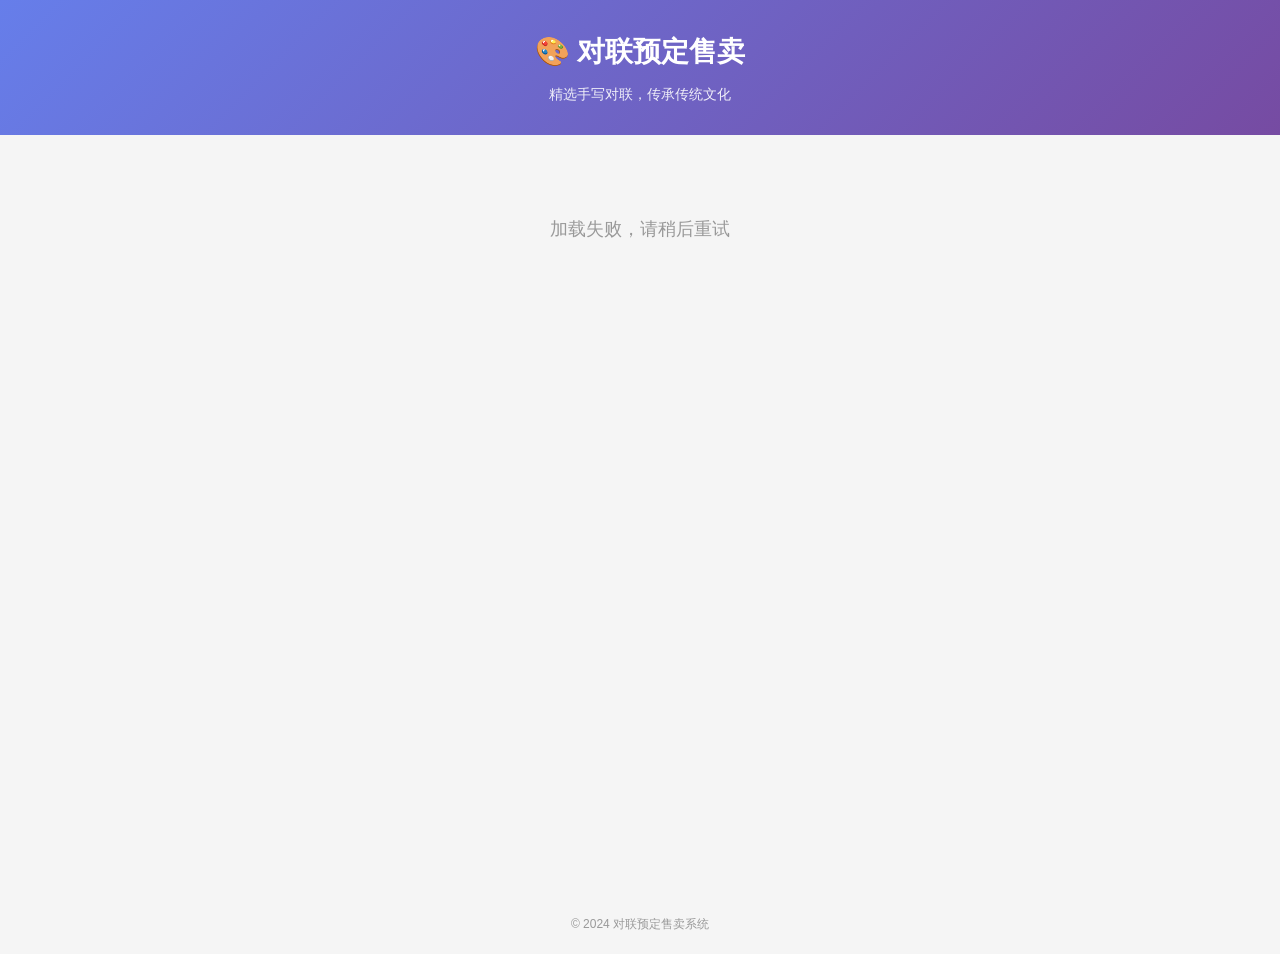
<file: frontend/buyer/index.html>
<!DOCTYPE html>
<html lang="zh-CN">
<head>
    <meta charset="UTF-8">
    <meta name="viewport" content="width=device-width, initial-scale=1.0">
    <title>对联预定 - 商品列表</title>
    <link rel="stylesheet" href="style.css">
</head>
<body>
    <header class="header">
        <h1>🎨 对联预定售卖</h1>
        <p>精选手写对联，传承传统文化</p>
    </header>

    <main class="container">
        <div id="loading" class="loading">加载中...</div>
        <div id="product-list" class="product-grid"></div>
        <div id="empty" class="empty" style="display:none;">
            <p>暂无商品</p>
        </div>
    </main>

    <footer class="footer">
        <p>© 2024 对联预定售卖系统</p>
    </footer>

    <script src="app.js"></script>
</body>
</html>
</file>
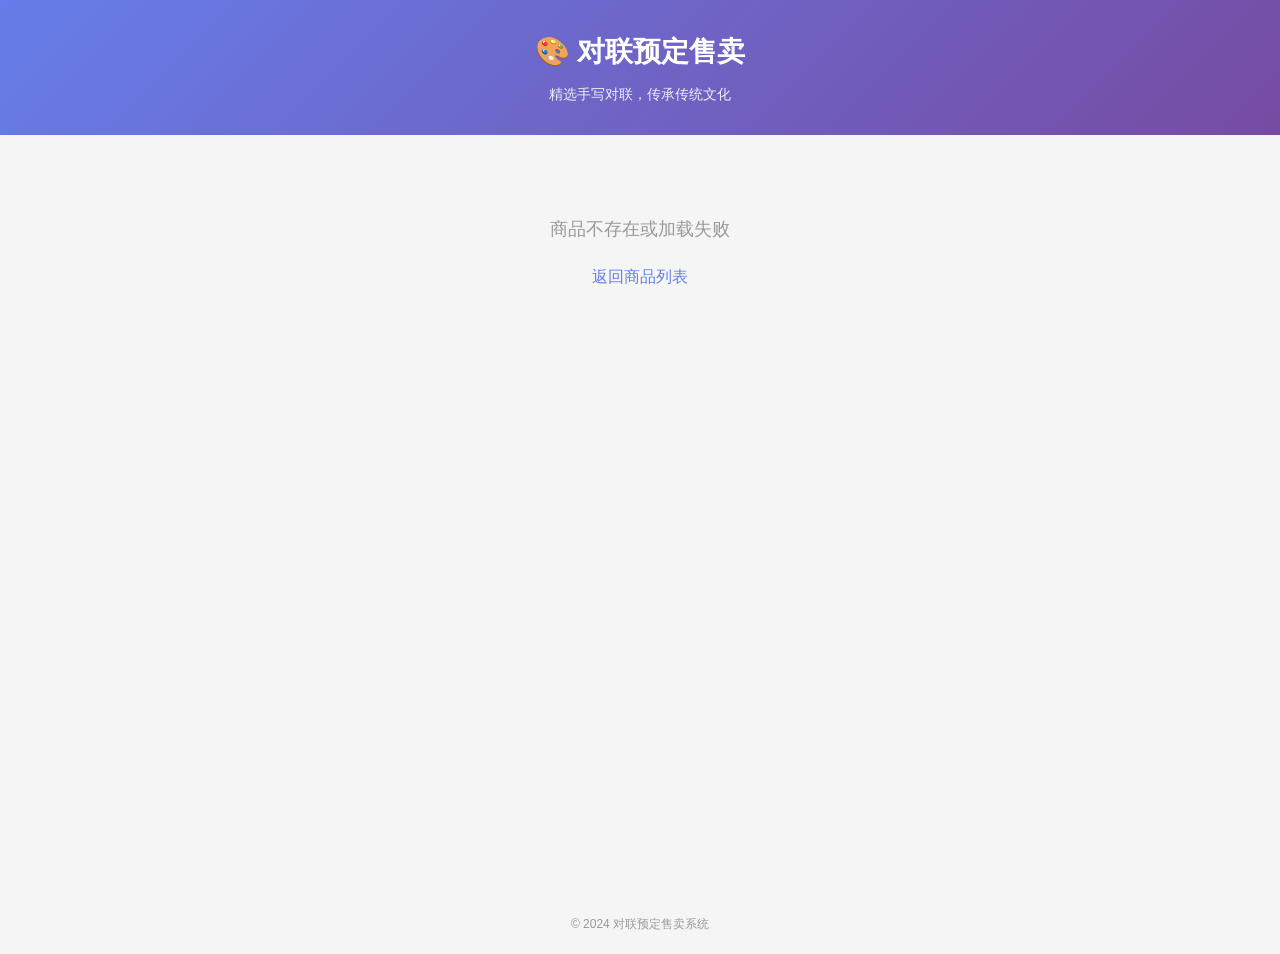
<file: frontend/buyer/detail.html>
<!DOCTYPE html>
<html lang="zh-CN">
<head>
    <meta charset="UTF-8">
    <meta name="viewport" content="width=device-width, initial-scale=1.0">
    <title>对联预定 - 商品详情</title>
    <link rel="stylesheet" href="style.css">
    <link rel="stylesheet" href="detail.css">
</head>
<body>
    <header class="header">
        <h1>🎨 对联预定售卖</h1>
        <p>精选手写对联，传承传统文化</p>
    </header>

    <main class="container">
        <div id="loading" class="loading">加载中...</div>
        <div id="product-detail" class="detail-wrapper" style="display:none;">
            <!-- 返回按钮 -->
            <a href="index.html" class="back-btn">← 返回列表</a>

            <!-- 商品图片轮播 -->
            <div class="image-carousel">
                <div class="carousel-container" id="carousel-container"></div>
                <div class="carousel-dots" id="carousel-dots"></div>
            </div>

            <!-- 商品信息 -->
            <div class="product-info">
                <h2 class="product-title" id="product-title"></h2>
                <div class="product-price" id="product-price"></div>
                <div class="product-description" id="product-description"></div>

                <!-- 视频演示 -->
                <div class="video-section" id="video-section" style="display:none;">
                    <h3>📹 书写演示视频</h3>
                    <video id="product-video" controls>
                        您的浏览器不支持视频播放
                    </video>
                </div>
            </div>

            <!-- 预定按钮 -->
            <div class="action-bar">
                <button class="btn-order" onclick="goToOrder()">立即预定</button>
            </div>
        </div>

        <div id="error" class="error" style="display:none;">
            <p>商品不存在或加载失败</p>
            <a href="index.html" class="back-link">返回商品列表</a>
        </div>
    </main>

    <footer class="footer">
        <p>© 2024 对联预定售卖系统</p>
    </footer>

    <script src="detail.js"></script>
</body>
</html>
</file>
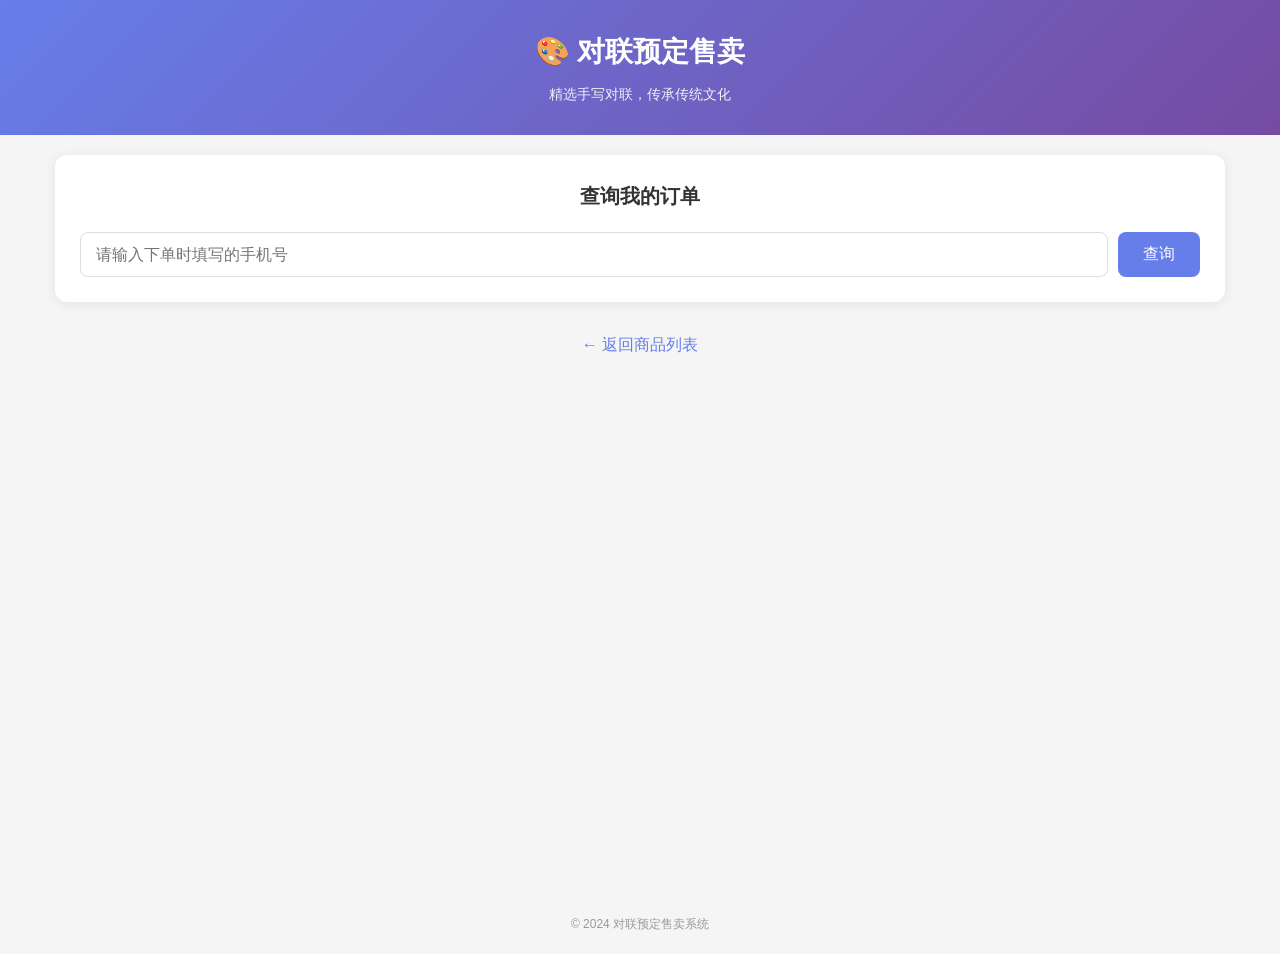
<file: frontend/buyer/query.html>
<!DOCTYPE html>
<html lang="zh-CN">
<head>
    <meta charset="UTF-8">
    <meta name="viewport" content="width=device-width, initial-scale=1.0">
    <title>对联预定 - 订单查询</title>
    <link rel="stylesheet" href="style.css">
    <link rel="stylesheet" href="query.css">
</head>
<body>
    <header class="header">
        <h1>🎨 对联预定售卖</h1>
        <p>精选手写对联，传承传统文化</p>
    </header>

    <main class="container">
        <!-- 查询表单 -->
        <div class="query-form-wrapper">
            <h2 class="query-title">查询我的订单</h2>
            <form id="query-form" class="query-form">
                <div class="form-group">
                    <input type="tel" id="query-phone" placeholder="请输入下单时填写的手机号" required>
                    <button type="submit" class="btn-query">查询</button>
                </div>
            </form>
        </div>

        <!-- 订单列表 -->
        <div id="order-list-wrapper" style="display:none;">
            <div class="list-header">
                <h3>我的订单</h3>
                <span id="order-count" class="order-count"></span>
            </div>
            <div id="order-list" class="order-list"></div>
        </div>

        <!-- 空状态 -->
        <div id="empty" class="empty" style="display:none;">
            <p>暂无订单记录</p>
        </div>

        <!-- 加载状态 -->
        <div id="loading" class="loading" style="display:none;">加载中...</div>

        <!-- 返回首页 -->
        <div class="back-home">
            <a href="index.html">← 返回商品列表</a>
        </div>
    </main>

    <footer class="footer">
        <p>© 2024 对联预定售卖系统</p>
    </footer>

    <script src="query.js"></script>
</body>
</html>
</file>
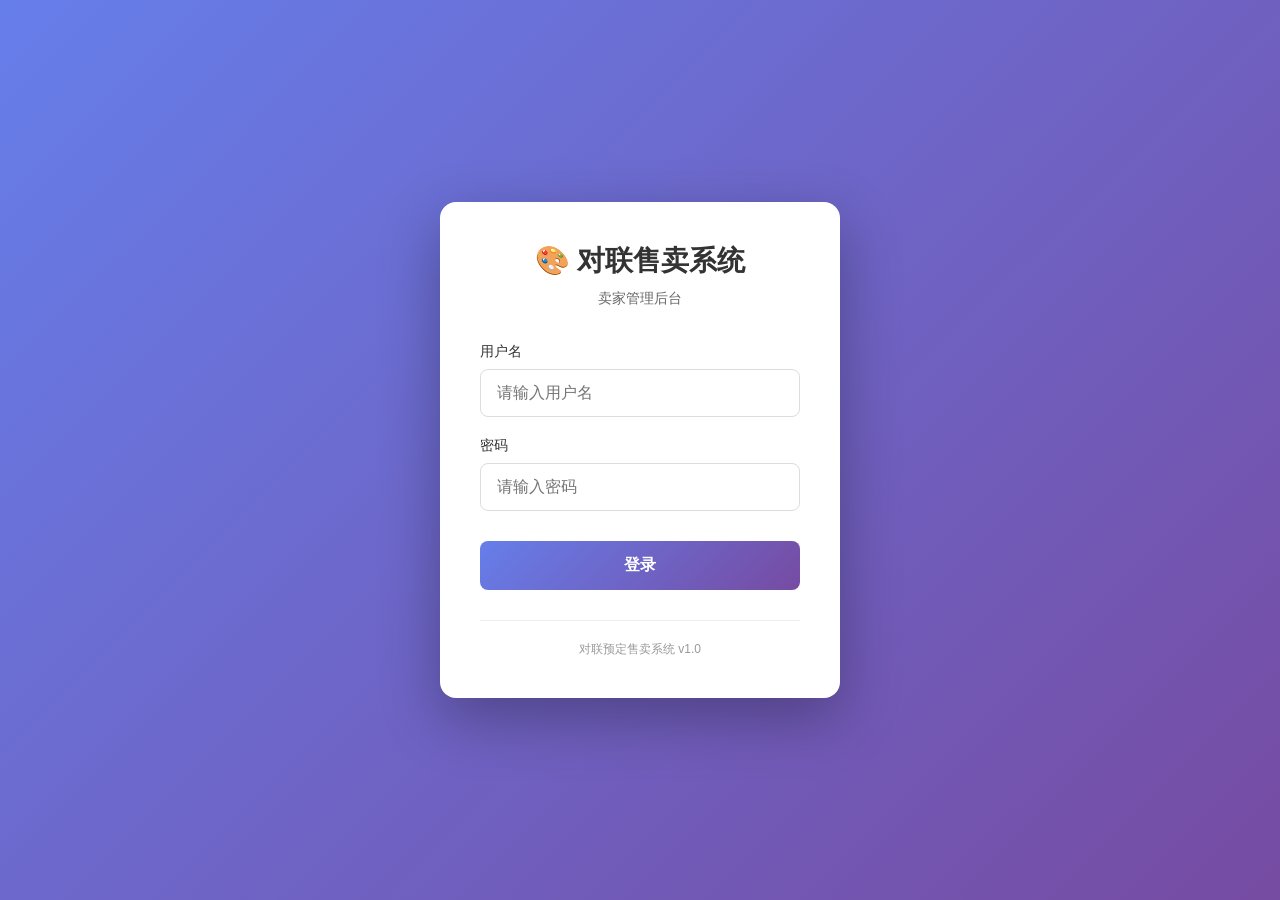
<file: frontend/seller/login.html>
<!DOCTYPE html>
<html lang="zh-CN">
<head>
    <meta charset="UTF-8">
    <meta name="viewport" content="width=device-width, initial-scale=1.0">
    <title>对联售卖系统 - 卖家后台</title>
    <style>
        * {
            margin: 0;
            padding: 0;
            box-sizing: border-box;
        }

        body {
            font-family: -apple-system, BlinkMacSystemFont, 'Segoe UI', 'PingFang SC', 'Hiragino Sans GB', 'Microsoft YaHei', sans-serif;
            background: linear-gradient(135deg, #667eea 0%, #764ba2 100%);
            min-height: 100vh;
            display: flex;
            align-items: center;
            justify-content: center;
        }

        .login-container {
            background: white;
            border-radius: 16px;
            padding: 40px;
            width: 100%;
            max-width: 400px;
            margin: 20px;
            box-shadow: 0 20px 60px rgba(0, 0, 0, 0.3);
        }

        .login-header {
            text-align: center;
            margin-bottom: 35px;
        }

        .login-header h1 {
            font-size: 28px;
            color: #333;
            margin-bottom: 10px;
        }

        .login-header p {
            color: #666;
            font-size: 14px;
        }

        .form-group {
            margin-bottom: 20px;
        }

        .form-group label {
            display: block;
            font-size: 14px;
            color: #333;
            margin-bottom: 8px;
            font-weight: 500;
        }

        .form-group input {
            width: 100%;
            padding: 14px 16px;
            border: 1px solid #ddd;
            border-radius: 8px;
            font-size: 16px;
            transition: border-color 0.3s ease;
        }

        .form-group input:focus {
            outline: none;
            border-color: #667eea;
            box-shadow: 0 0 0 3px rgba(102, 126, 234, 0.1);
        }

        .error-message {
            display: none;
            color: #e74c3c;
            font-size: 13px;
            margin-top: 8px;
        }

        .error-message.show {
            display: block;
        }

        .btn-login {
            width: 100%;
            padding: 14px;
            background: linear-gradient(135deg, #667eea 0%, #764ba2 100%);
            color: white;
            border: none;
            border-radius: 8px;
            font-size: 16px;
            font-weight: 600;
            cursor: pointer;
            transition: opacity 0.3s ease;
            margin-top: 10px;
        }

        .btn-login:hover {
            opacity: 0.9;
        }

        .btn-login:disabled {
            opacity: 0.6;
            cursor: not-allowed;
        }

        .system-info {
            text-align: center;
            margin-top: 30px;
            padding-top: 20px;
            border-top: 1px solid #eee;
        }

        .system-info p {
            color: #999;
            font-size: 12px;
        }
    </style>
</head>
<body>
    <div class="login-container">
        <div class="login-header">
            <h1>🎨 对联售卖系统</h1>
            <p>卖家管理后台</p>
        </div>

        <form id="login-form">
            <div class="form-group">
                <label for="username">用户名</label>
                <input type="text" id="username" name="username" placeholder="请输入用户名" required>
            </div>

            <div class="form-group">
                <label for="password">密码</label>
                <input type="password" id="password" name="password" placeholder="请输入密码" required>
                <span class="error-message" id="login-error">用户名或密码错误</span>
            </div>

            <button type="submit" class="btn-login" id="login-btn">登录</button>
        </form>

        <div class="system-info">
            <p>对联预定售卖系统 v1.0</p>
        </div>
    </div>

    <script>
        // API 配置
        const API_BASE_URL = 'https://duiniang.onrender.com'; // 替换为你的 Render 后端地址

        // 检查是否已登录
        const token = localStorage.getItem('seller_token');
        if (token) {
            window.location.href = 'products.html';
        }

        // 登录表单提交
        document.getElementById('login-form').addEventListener('submit', async (e) => {
            e.preventDefault();

            const username = document.getElementById('username').value.trim();
            const password = document.getElementById('password').value;
            const loginBtn = document.getElementById('login-btn');
            const errorElement = document.getElementById('login-error');

            // 隐藏错误
            errorElement.style.display = 'none';
            loginBtn.disabled = true;
            loginBtn.textContent = '登录中...';

            try {
                const response = await fetch(`${API_BASE_URL}/api/auth/login`, {
                    method: 'POST',
                    headers: {
                        'Content-Type': 'application/json'
                    },
                    body: JSON.stringify({ username, password })
                });

                if (response.ok) {
                    const data = await response.json();
                    // 保存 token
                    localStorage.setItem('seller_token', data.access_token);
                    localStorage.setItem('seller_username', data.username);
                    // 跳转到商品管理页
                    window.location.href = 'products.html';
                } else {
                    errorElement.style.display = 'block';
                }
            } catch (error) {
                console.error('登录失败:', error);
                errorElement.textContent = '网络错误，请稍后重试';
                errorElement.style.display = 'block';
            } finally {
                loginBtn.disabled = false;
                loginBtn.textContent = '登录';
            }
        });
    </script>
</body>
</html>
</file>
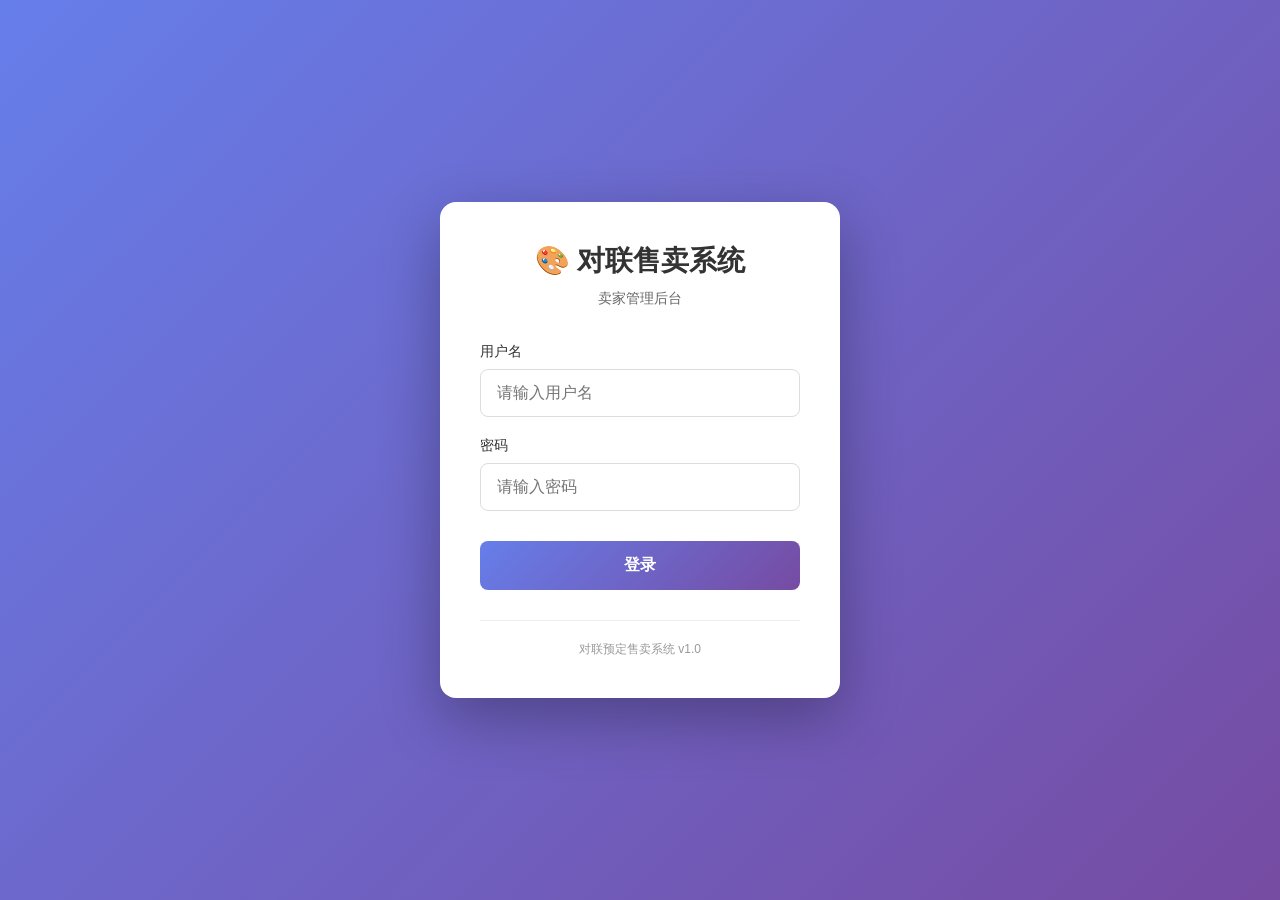
<file: frontend/seller/orders.html>
<!DOCTYPE html>
<html lang="zh-CN">
<head>
    <meta charset="UTF-8">
    <meta name="viewport" content="width=device-width, initial-scale=1.0">
    <title>订单管理 - 卖家后台</title>
    <style>
        * {
            margin: 0;
            padding: 0;
            box-sizing: border-box;
        }

        body {
            font-family: -apple-system, BlinkMacSystemFont, 'Segoe UI', 'PingFang SC', 'Hiragino Sans GB', 'Microsoft YaHei', sans-serif;
            background-color: #f5f5f5;
            color: #333;
        }

        /* 顶部导航 */
        .navbar {
            background: white;
            padding: 15px 30px;
            box-shadow: 0 2px 8px rgba(0, 0, 0, 0.06);
            display: flex;
            justify-content: space-between;
            align-items: center;
        }

        .navbar h1 {
            font-size: 20px;
            color: #333;
        }

        .nav-links {
            display: flex;
            align-items: center;
            gap: 20px;
        }

        .nav-links a {
            color: #667eea;
            text-decoration: none;
            font-size: 14px;
        }

        .nav-links a:hover {
            text-decoration: underline;
        }

        .nav-user {
            color: #666;
            font-size: 14px;
        }

        .btn-logout {
            background: none;
            border: 1px solid #ddd;
            padding: 6px 15px;
            border-radius: 4px;
            cursor: pointer;
            font-size: 14px;
            color: #666;
        }

        .btn-logout:hover {
            border-color: #e74c3c;
            color: #e74c3c;
        }

        /* 主内容区 */
        .container {
            max-width: 1200px;
            margin: 30px auto;
            padding: 0 20px;
        }

        .page-header {
            display: flex;
            justify-content: space-between;
            align-items: center;
            margin-bottom: 25px;
        }

        .page-header h2 {
            font-size: 24px;
            color: #333;
        }

        /* 筛选栏 */
        .filter-bar {
            display: flex;
            gap: 10px;
            margin-bottom: 20px;
            flex-wrap: wrap;
        }

        .filter-btn {
            padding: 8px 16px;
            border: 1px solid #ddd;
            background: white;
            border-radius: 20px;
            font-size: 14px;
            cursor: pointer;
            transition: all 0.3s ease;
        }

        .filter-btn:hover {
            border-color: #667eea;
            color: #667eea;
        }

        .filter-btn.active {
            background: #667eea;
            color: white;
            border-color: #667eea;
        }

        /* 订单列表 */
        .order-table {
            background: white;
            border-radius: 8px;
            overflow: hidden;
            box-shadow: 0 2px 8px rgba(0, 0, 0, 0.06);
        }

        table {
            width: 100%;
            border-collapse: collapse;
        }

        th, td {
            padding: 15px 20px;
            text-align: left;
            border-bottom: 1px solid #eee;
        }

        th {
            background: #fafafa;
            font-weight: 600;
            color: #333;
            font-size: 14px;
        }

        td {
            font-size: 14px;
        }

        .order-no {
            font-weight: 500;
            color: #667eea;
        }

        .status-badge {
            display: inline-block;
            padding: 4px 10px;
            border-radius: 20px;
            font-size: 12px;
        }

        .status-0 {
            background: #fff7e6;
            color: #fa8c16;
        }

        .status-1 {
            background: #e6f7ff;
            color: #1890ff;
        }

        .status-2 {
            background: #f6ffed;
            color: #52c41a;
        }

        .status-3 {
            background: #fff1f0;
            color: #ff4d4f;
        }

        .action-btns {
            display: flex;
            gap: 8px;
        }

        .btn-status {
            padding: 6px 12px;
            border: none;
            border-radius: 4px;
            font-size: 12px;
            cursor: pointer;
        }

        .btn-process {
            background: #e6f7ff;
            color: #1890ff;
        }

        .btn-process:hover {
            background: #bae7ff;
        }

        .btn-complete {
            background: #f6ffed;
            color: #52c41a;
        }

        .btn-complete:hover {
            background: #b7eb8f;
        }

        .btn-cancel {
            background: #fff1f0;
            color: #ff4d4f;
        }

        .btn-cancel:hover {
            background: #ffa39e;
        }

        /* 加载状态 */
        .loading {
            text-align: center;
            padding: 40px;
            color: #666;
        }

        /* 空状态 */
        .empty {
            text-align: center;
            padding: 60px 20px;
            color: #999;
        }

        /* 分页 */
        .pagination {
            display: flex;
            justify-content: center;
            gap: 10px;
            margin-top: 20px;
        }

        .pagination button {
            padding: 8px 15px;
            border: 1px solid #ddd;
            background: white;
            border-radius: 4px;
            cursor: pointer;
        }

        .pagination button:disabled {
            opacity: 0.5;
            cursor: not-allowed;
        }

        .pagination button.active {
            background: #667eea;
            color: white;
            border-color: #667eea;
        }

        /* 订单详情模态框 */
        .modal {
            display: none;
            position: fixed;
            top: 0;
            left: 0;
            right: 0;
            bottom: 0;
            background: rgba(0, 0, 0, 0.5);
            z-index: 1000;
            align-items: center;
            justify-content: center;
        }

        .modal.show {
            display: flex;
        }

        .modal-content {
            background: white;
            border-radius: 12px;
            width: 100%;
            max-width: 500px;
            max-height: 90vh;
            overflow-y: auto;
            margin: 20px;
        }

        .modal-header {
            padding: 20px 25px;
            border-bottom: 1px solid #eee;
            display: flex;
            justify-content: space-between;
            align-items: center;
        }

        .modal-header h3 {
            font-size: 18px;
            color: #333;
        }

        .modal-close {
            background: none;
            border: none;
            font-size: 24px;
            color: #999;
            cursor: pointer;
        }

        .modal-close:hover {
            color: #333;
        }

        .modal-body {
            padding: 25px;
        }

        .detail-item {
            margin-bottom: 15px;
        }

        .detail-item label {
            display: block;
            font-size: 13px;
            color: #999;
            margin-bottom: 5px;
        }

        .detail-item p {
            font-size: 15px;
            color: #333;
        }

        .modal-footer {
            padding: 15px 25px;
            border-top: 1px solid #eee;
            display: flex;
            justify-content: flex-end;
        }

        .btn-close {
            padding: 10px 20px;
            background: #f5f5f5;
            border: none;
            border-radius: 6px;
            font-size: 14px;
            cursor: pointer;
        }

        /* 响应式 */
        @media (max-width: 768px) {
            table {
                font-size: 12px;
            }

            th, td {
                padding: 10px;
            }

            .action-btns {
                flex-direction: column;
            }
        }
    </style>
</head>
<body>
    <!-- 顶部导航 -->
    <nav class="navbar">
        <h1>🎨 对联售卖系统</h1>
        <div class="nav-links">
            <a href="products.html">商品管理</a>
            <a href="orders.html">订单管理</a>
            <span class="nav-user" id="nav-user"></span>
            <button class="btn-logout" onclick="logout()">退出登录</button>
        </div>
    </nav>

    <!-- 主内容 -->
    <div class="container">
        <div class="page-header">
            <h2>订单管理</h2>
        </div>

        <!-- 筛选栏 -->
        <div class="filter-bar">
            <button class="filter-btn active" data-status="" onclick="filterOrders(this, '')">全部</button>
            <button class="filter-btn" data-status="0" onclick="filterOrders(this, '0')">待处理</button>
            <button class="filter-btn" data-status="1" onclick="filterOrders(this, '1')">处理中</button>
            <button class="filter-btn" data-status="2" onclick="filterOrders(this, '2')">已完成</button>
            <button class="filter-btn" data-status="3" onclick="filterOrders(this, '3')">已取消</button>
        </div>

        <div id="loading" class="loading">加载中...</div>
        <div id="order-table" class="order-table" style="display:none;">
            <table>
                <thead>
                    <tr>
                        <th>订单号</th>
                        <th>商品</th>
                        <th>买家信息</th>
                        <th>状态</th>
                        <th>下单时间</th>
                        <th>操作</th>
                    </tr>
                </thead>
                <tbody id="order-list"></tbody>
            </table>
        </div>
        <div id="empty" class="empty" style="display:none;">
            <p>暂无订单</p>
        </div>
        <div id="pagination" class="pagination" style="display:none;"></div>
    </div>

    <!-- 订单详情模态框 -->
    <div id="order-modal" class="modal">
        <div class="modal-content">
            <div class="modal-header">
                <h3>订单详情</h3>
                <button class="modal-close" onclick="closeModal()">&times;</button>
            </div>
            <div class="modal-body" id="order-detail"></div>
            <div class="modal-footer">
                <button class="btn-close" onclick="closeModal()">关闭</button>
            </div>
        </div>
    </div>

    <script src="orders.js"></script>
</body>
</html>
</file>
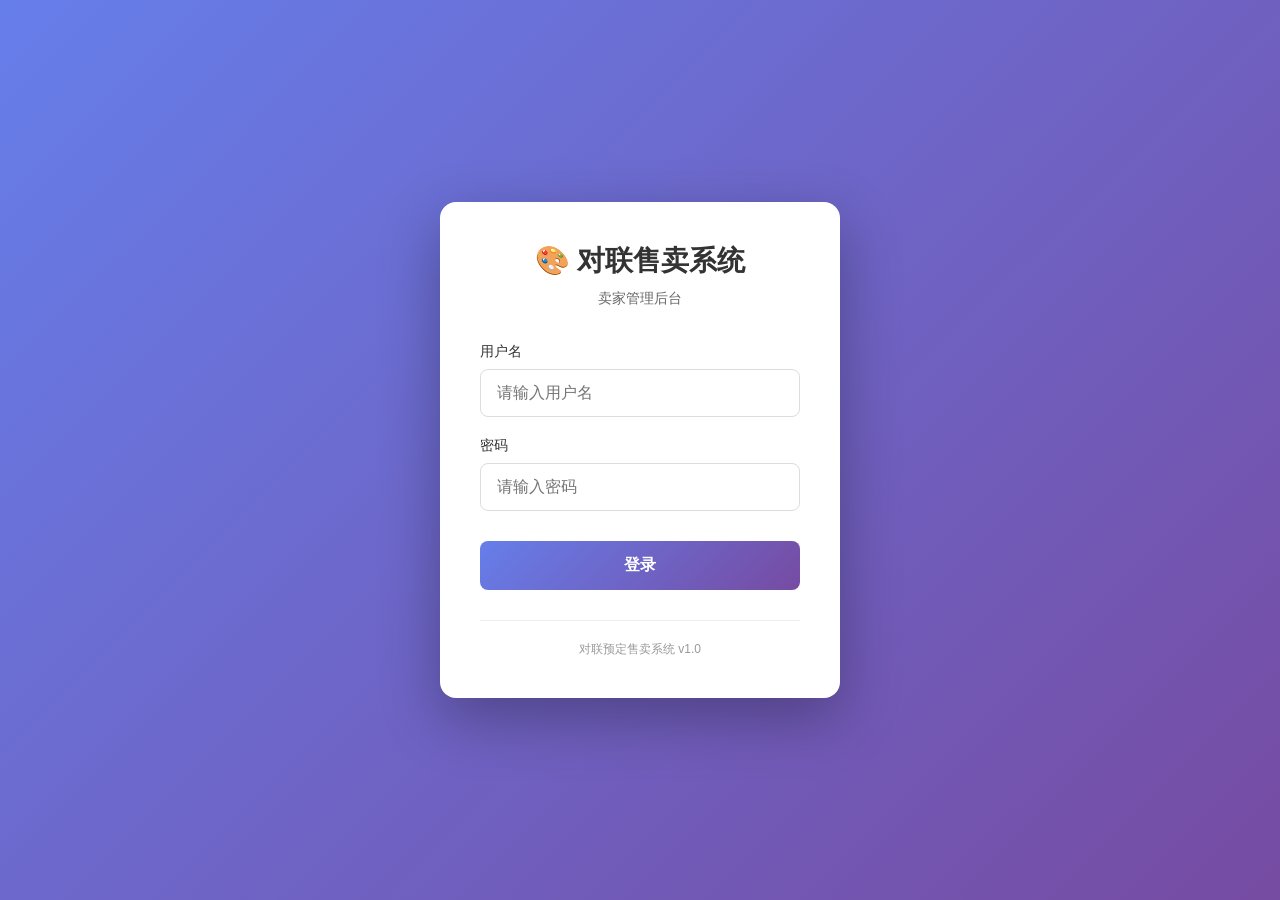
<file: frontend/seller/products.html>
<!DOCTYPE html>
<html lang="zh-CN">
<head>
    <meta charset="UTF-8">
    <meta name="viewport" content="width=device-width, initial-scale=1.0">
    <title>商品管理 - 卖家后台</title>
    <style>
        * {
            margin: 0;
            padding: 0;
            box-sizing: border-box;
        }

        body {
            font-family: -apple-system, BlinkMacSystemFont, 'Segoe UI', 'PingFang SC', 'Hiragino Sans GB', 'Microsoft YaHei', sans-serif;
            background-color: #f5f5f5;
            color: #333;
        }

        /* 顶部导航 */
        .navbar {
            background: white;
            padding: 15px 30px;
            box-shadow: 0 2px 8px rgba(0, 0, 0, 0.06);
            display: flex;
            justify-content: space-between;
            align-items: center;
        }

        .navbar h1 {
            font-size: 20px;
            color: #333;
        }

        .nav-links {
            display: flex;
            align-items: center;
            gap: 20px;
        }

        .nav-links a {
            color: #667eea;
            text-decoration: none;
            font-size: 14px;
        }

        .nav-links a:hover {
            text-decoration: underline;
        }

        .nav-user {
            color: #666;
            font-size: 14px;
        }

        .btn-logout {
            background: none;
            border: 1px solid #ddd;
            padding: 6px 15px;
            border-radius: 4px;
            cursor: pointer;
            font-size: 14px;
            color: #666;
        }

        .btn-logout:hover {
            border-color: #e74c3c;
            color: #e74c3c;
        }

        /* 主内容区 */
        .container {
            max-width: 1200px;
            margin: 30px auto;
            padding: 0 20px;
        }

        .page-header {
            display: flex;
            justify-content: space-between;
            align-items: center;
            margin-bottom: 25px;
        }

        .page-header h2 {
            font-size: 24px;
            color: #333;
        }

        .btn-add {
            padding: 10px 20px;
            background: #667eea;
            color: white;
            border: none;
            border-radius: 6px;
            font-size: 14px;
            cursor: pointer;
            transition: background 0.3s ease;
        }

        .btn-add:hover {
            background: #5a6fd6;
        }

        /* 商品列表 */
        .product-table {
            background: white;
            border-radius: 8px;
            overflow: hidden;
            box-shadow: 0 2px 8px rgba(0, 0, 0, 0.06);
        }

        table {
            width: 100%;
            border-collapse: collapse;
        }

        th, td {
            padding: 15px 20px;
            text-align: left;
            border-bottom: 1px solid #eee;
        }

        th {
            background: #fafafa;
            font-weight: 600;
            color: #333;
            font-size: 14px;
        }

        td {
            font-size: 14px;
        }

        .product-image {
            width: 60px;
            height: 60px;
            object-fit: cover;
            border-radius: 4px;
        }

        .status-badge {
            display: inline-block;
            padding: 4px 10px;
            border-radius: 20px;
            font-size: 12px;
        }

        .status-1 {
            background: #f6ffed;
            color: #52c41a;
        }

        .status-0 {
            background: #fff1f0;
            color: #ff4d4f;
        }

        .action-btns {
            display: flex;
            gap: 8px;
        }

        .btn-edit, .btn-delete {
            padding: 6px 12px;
            border: none;
            border-radius: 4px;
            font-size: 12px;
            cursor: pointer;
        }

        .btn-edit {
            background: #e6f7ff;
            color: #1890ff;
        }

        .btn-edit:hover {
            background: #bae7ff;
        }

        .btn-delete {
            background: #fff1f0;
            color: #ff4d4f;
        }

        .btn-delete:hover {
            background: #ffa39e;
        }

        /* 加载状态 */
        .loading {
            text-align: center;
            padding: 40px;
            color: #666;
        }

        /* 空状态 */
        .empty {
            text-align: center;
            padding: 60px 20px;
            color: #999;
        }

        /* 分页 */
        .pagination {
            display: flex;
            justify-content: center;
            gap: 10px;
            margin-top: 20px;
        }

        .pagination button {
            padding: 8px 15px;
            border: 1px solid #ddd;
            background: white;
            border-radius: 4px;
            cursor: pointer;
        }

        .pagination button:disabled {
            opacity: 0.5;
            cursor: not-allowed;
        }

        .pagination button.active {
            background: #667eea;
            color: white;
            border-color: #667eea;
        }

        /* 模态框 */
        .modal {
            display: none;
            position: fixed;
            top: 0;
            left: 0;
            right: 0;
            bottom: 0;
            background: rgba(0, 0, 0, 0.5);
            z-index: 1000;
            align-items: center;
            justify-content: center;
        }

        .modal.show {
            display: flex;
        }

        .modal-content {
            background: white;
            border-radius: 12px;
            width: 100%;
            max-width: 600px;
            max-height: 90vh;
            overflow-y: auto;
            margin: 20px;
        }

        .modal-header {
            padding: 20px 25px;
            border-bottom: 1px solid #eee;
            display: flex;
            justify-content: space-between;
            align-items: center;
        }

        .modal-header h3 {
            font-size: 18px;
            color: #333;
        }

        .modal-close {
            background: none;
            border: none;
            font-size: 24px;
            color: #999;
            cursor: pointer;
        }

        .modal-close:hover {
            color: #333;
        }

        .modal-body {
            padding: 25px;
        }

        .form-group {
            margin-bottom: 18px;
        }

        .form-group label {
            display: block;
            font-size: 14px;
            color: #333;
            margin-bottom: 8px;
            font-weight: 500;
        }

        .form-group input,
        .form-group textarea,
        .form-group select {
            width: 100%;
            padding: 10px 12px;
            border: 1px solid #ddd;
            border-radius: 6px;
            font-size: 14px;
        }

        .form-group textarea {
            min-height: 80px;
            resize: vertical;
        }

        .form-group .help-text {
            font-size: 12px;
            color: #999;
            margin-top: 5px;
        }

        .modal-footer {
            padding: 15px 25px;
            border-top: 1px solid #eee;
            display: flex;
            justify-content: flex-end;
            gap: 10px;
        }

        .btn-cancel {
            padding: 10px 20px;
            background: #f5f5f5;
            border: none;
            border-radius: 6px;
            font-size: 14px;
            cursor: pointer;
        }

        .btn-save {
            padding: 10px 20px;
            background: #667eea;
            color: white;
            border: none;
            border-radius: 6px;
            font-size: 14px;
            cursor: pointer;
        }

        .btn-save:hover {
            background: #5a6fd6;
        }
    </style>
</head>
<body>
    <!-- 顶部导航 -->
    <nav class="navbar">
        <h1>🎨 对联售卖系统</h1>
        <div class="nav-links">
            <a href="products.html">商品管理</a>
            <a href="orders.html">订单管理</a>
            <span class="nav-user" id="nav-user"></span>
            <button class="btn-logout" onclick="logout()">退出登录</button>
        </div>
    </nav>

    <!-- 主内容 -->
    <div class="container">
        <div class="page-header">
            <h2>商品管理</h2>
            <button class="btn-add" onclick="openAddModal()">+ 添加商品</button>
        </div>

        <div id="loading" class="loading">加载中...</div>
        <div id="product-table" class="product-table" style="display:none;">
            <table>
                <thead>
                    <tr>
                        <th>图片</th>
                        <th>商品名称</th>
                        <th>价格</th>
                        <th>状态</th>
                        <th>创建时间</th>
                        <th>操作</th>
                    </tr>
                </thead>
                <tbody id="product-list"></tbody>
            </table>
        </div>
        <div id="empty" class="empty" style="display:none;">
            <p>暂无商品，点击"添加商品"开始</p>
        </div>
        <div id="pagination" class="pagination" style="display:none;"></div>
    </div>

    <!-- 添加/编辑商品模态框 -->
    <div id="product-modal" class="modal">
        <div class="modal-content">
            <div class="modal-header">
                <h3 id="modal-title">添加商品</h3>
                <button class="modal-close" onclick="closeModal()">&times;</button>
            </div>
            <div class="modal-body">
                <form id="product-form">
                    <input type="hidden" id="product-id">
                    <div class="form-group">
                        <label for="title">商品名称 *</label>
                        <input type="text" id="title" name="title" required>
                    </div>
                    <div class="form-group">
                        <label for="description">商品描述</label>
                        <textarea id="description" name="description"></textarea>
                    </div>
                    <div class="form-group">
                        <label for="price">价格</label>
                        <input type="number" id="price" name="price" step="0.01" min="0">
                    </div>
                    <div class="form-group">
                        <label for="image-urls">图片URL</label>
                        <textarea id="image-urls" name="image_urls" placeholder="多个URL用逗号分隔"></textarea>
                        <p class="help-text">多个图片URL用逗号分隔，或使用上传功能</p>
                    </div>
                    <div class="form-group">
                        <label for="video-url">视频URL</label>
                        <input type="text" id="video-url" name="video_url" placeholder="填写外部视频链接">
                        <p class="help-text">建议填写外部视频URL（如腾讯视频、B站等），不直接上传大视频</p>
                    </div>
                    <div class="form-group">
                        <label for="status">状态</label>
                        <select id="status" name="status">
                            <option value="1">上架</option>
                            <option value="0">下架</option>
                        </select>
                    </div>
                </form>
            </div>
            <div class="modal-footer">
                <button class="btn-cancel" onclick="closeModal()">取消</button>
                <button class="btn-save" onclick="saveProduct()">保存</button>
            </div>
        </div>
    </div>

    <script src="products.js"></script>
</body>
</html>
</file>
<file: frontend/buyer/style.css>
/* 全局样式 */
* {
    margin: 0;
    padding: 0;
    box-sizing: border-box;
}

body {
    font-family: -apple-system, BlinkMacSystemFont, 'Segoe UI', 'PingFang SC', 'Hiragino Sans GB', 'Microsoft YaHei', sans-serif;
    background-color: #f5f5f5;
    color: #333;
    line-height: 1.6;
}

/* 头部样式 */
.header {
    background: linear-gradient(135deg, #667eea 0%, #764ba2 100%);
    color: white;
    text-align: center;
    padding: 30px 20px;
    margin-bottom: 20px;
}

.header h1 {
    font-size: 28px;
    margin-bottom: 8px;
}

.header p {
    font-size: 14px;
    opacity: 0.9;
}

/* 容器 */
.container {
    max-width: 1200px;
    margin: 0 auto;
    padding: 0 15px;
    min-height: calc(100vh - 200px);
}

/* 加载状态 */
.loading {
    text-align: center;
    padding: 40px;
    color: #666;
    font-size: 16px;
}

/* 空状态 */
.empty {
    text-align: center;
    padding: 60px 20px;
    color: #999;
}

.empty p {
    font-size: 18px;
}

/* 商品网格 */
.product-grid {
    display: grid;
    grid-template-columns: repeat(auto-fill, minmax(280px, 1fr));
    gap: 20px;
    padding-bottom: 30px;
}

/* 商品卡片 */
.product-card {
    background: white;
    border-radius: 12px;
    overflow: hidden;
    box-shadow: 0 2px 12px rgba(0, 0, 0, 0.08);
    transition: transform 0.3s ease, box-shadow 0.3s ease;
    cursor: pointer;
}

.product-card:hover {
    transform: translateY(-5px);
    box-shadow: 0 8px 25px rgba(0, 0, 0, 0.15);
}

.product-card .image-wrapper {
    width: 100%;
    height: 200px;
    overflow: hidden;
    background: #f0f0f0;
}

.product-card .image-wrapper img {
    width: 100%;
    height: 100%;
    object-fit: cover;
}

.product-card .card-content {
    padding: 15px;
}

.product-card .title {
    font-size: 18px;
    font-weight: 600;
    color: #333;
    margin-bottom: 8px;
    display: -webkit-box;
    -webkit-line-clamp: 2;
    -webkit-box-orient: vertical;
    overflow: hidden;
}

.product-card .description {
    font-size: 14px;
    color: #666;
    margin-bottom: 12px;
    display: -webkit-box;
    -webkit-line-clamp: 2;
    -webkit-box-orient: vertical;
    overflow: hidden;
}

.product-card .price {
    font-size: 20px;
    color: #e74c3c;
    font-weight: 600;
}

.product-card .video-tag {
    display: inline-block;
    background: #667eea;
    color: white;
    padding: 2px 8px;
    border-radius: 4px;
    font-size: 12px;
    margin-top: 8px;
}

/* 底部 */
.footer {
    text-align: center;
    padding: 20px;
    color: #999;
    font-size: 12px;
    margin-top: 40px;
}

/* 响应式 */
@media (max-width: 768px) {
    .header h1 {
        font-size: 22px;
    }

    .product-grid {
        grid-template-columns: repeat(auto-fill, minmax(240px, 1fr));
        gap: 15px;
    }
}

@media (max-width: 480px) {
    .product-grid {
        grid-template-columns: 1fr;
    }
}
</file>
<file: frontend/buyer/detail.css>
/* 详情页样式 */
.detail-wrapper {
    max-width: 800px;
    margin: 0 auto;
}

.back-btn {
    display: inline-block;
    color: #667eea;
    text-decoration: none;
    font-size: 16px;
    margin-bottom: 20px;
    padding: 8px 0;
}

.back-btn:hover {
    color: #764ba2;
}

/* 图片轮播 */
.image-carousel {
    position: relative;
    width: 100%;
    background: white;
    border-radius: 12px;
    overflow: hidden;
    margin-bottom: 20px;
    box-shadow: 0 2px 12px rgba(0, 0, 0, 0.08);
}

.carousel-container {
    display: flex;
    transition: transform 0.3s ease;
}

.carousel-container img {
    width: 100%;
    height: 400px;
    object-fit: cover;
    flex-shrink: 0;
}

.carousel-dots {
    display: flex;
    justify-content: center;
    padding: 15px;
    gap: 8px;
}

.carousel-dots .dot {
    width: 10px;
    height: 10px;
    border-radius: 50%;
    background: #ddd;
    cursor: pointer;
    transition: background 0.3s ease;
}

.carousel-dots .dot.active {
    background: #667eea;
}

/* 商品信息 */
.product-info {
    background: white;
    border-radius: 12px;
    padding: 25px;
    margin-bottom: 20px;
    box-shadow: 0 2px 12px rgba(0, 0, 0, 0.08);
}

.product-title {
    font-size: 24px;
    color: #333;
    margin-bottom: 15px;
    line-height: 1.4;
}

.product-price {
    font-size: 28px;
    color: #e74c3c;
    font-weight: 600;
    margin-bottom: 20px;
}

.product-description {
    font-size: 16px;
    color: #666;
    line-height: 1.8;
    white-space: pre-wrap;
}

/* 视频区域 */
.video-section {
    margin-top: 25px;
    padding-top: 25px;
    border-top: 1px solid #eee;
}

.video-section h3 {
    font-size: 18px;
    color: #333;
    margin-bottom: 15px;
}

.video-section video {
    width: 100%;
    max-height: 400px;
    border-radius: 8px;
    background: #000;
}

/* 操作栏 */
.action-bar {
    position: fixed;
    bottom: 0;
    left: 0;
    right: 0;
    background: white;
    padding: 15px;
    box-shadow: 0 -2px 10px rgba(0, 0, 0, 0.1);
    z-index: 100;
}

.btn-order {
    width: 100%;
    max-width: 800px;
    margin: 0 auto;
    display: block;
    padding: 15px;
    background: linear-gradient(135deg, #667eea 0%, #764ba2 100%);
    color: white;
    border: none;
    border-radius: 8px;
    font-size: 18px;
    font-weight: 600;
    cursor: pointer;
    transition: opacity 0.3s ease;
}

.btn-order:hover {
    opacity: 0.9;
}

.btn-order:active {
    opacity: 0.8;
}

/* 错误状态 */
.error {
    text-align: center;
    padding: 60px 20px;
    color: #999;
}

.error p {
    font-size: 18px;
    margin-bottom: 20px;
}

.back-link {
    color: #667eea;
    text-decoration: none;
    font-size: 16px;
}

.back-link:hover {
    text-decoration: underline;
}

/* 响应式 */
@media (max-width: 768px) {
    .carousel-container img {
        height: 300px;
    }

    .product-title {
        font-size: 20px;
    }

    .product-price {
        font-size: 24px;
    }

    .action-bar {
        padding: 10px;
    }
}

@media (max-width: 480px) {
    .carousel-container img {
        height: 250px;
    }

    .product-info {
        padding: 15px;
    }
}
</file>
<file: frontend/buyer/query.css>
/* 订单查询页样式 */
.query-form-wrapper {
    background: white;
    border-radius: 12px;
    padding: 25px;
    margin-bottom: 25px;
    box-shadow: 0 2px 12px rgba(0, 0, 0, 0.08);
}

.query-title {
    font-size: 20px;
    color: #333;
    margin-bottom: 20px;
    text-align: center;
}

.query-form .form-group {
    display: flex;
    gap: 10px;
}

.query-form input {
    flex: 1;
    padding: 12px 15px;
    border: 1px solid #ddd;
    border-radius: 8px;
    font-size: 16px;
}

.query-form input:focus {
    outline: none;
    border-color: #667eea;
}

.btn-query {
    padding: 12px 25px;
    background: #667eea;
    color: white;
    border: none;
    border-radius: 8px;
    font-size: 16px;
    cursor: pointer;
    transition: background 0.3s ease;
    white-space: nowrap;
}

.btn-query:hover {
    background: #5a6fd6;
}

/* 订单列表 */
.list-header {
    display: flex;
    justify-content: space-between;
    align-items: center;
    margin-bottom: 15px;
}

.list-header h3 {
    font-size: 18px;
    color: #333;
}

.order-count {
    color: #999;
    font-size: 14px;
}

.order-list {
    display: flex;
    flex-direction: column;
    gap: 15px;
}

.order-card {
    background: white;
    border-radius: 12px;
    padding: 20px;
    box-shadow: 0 2px 12px rgba(0, 0, 0, 0.08);
}

.order-header {
    display: flex;
    justify-content: space-between;
    align-items: center;
    margin-bottom: 15px;
    padding-bottom: 15px;
    border-bottom: 1px solid #eee;
}

.order-no {
    font-size: 14px;
    color: #666;
}

.order-status {
    padding: 4px 12px;
    border-radius: 20px;
    font-size: 12px;
    font-weight: 500;
}

.status-0 {
    background: #fff7e6;
    color: #fa8c16;
}

.status-1 {
    background: #e6f7ff;
    color: #1890ff;
}

.status-2 {
    background: #f6ffed;
    color: #52c41a;
}

.status-3 {
    background: #fff1f0;
    color: #ff4d4f;
}

.order-product {
    display: flex;
    align-items: center;
    gap: 15px;
    margin-bottom: 15px;
}

.order-product img {
    width: 80px;
    height: 80px;
    object-fit: cover;
    border-radius: 8px;
}

.order-product-info h4 {
    font-size: 16px;
    color: #333;
    margin-bottom: 5px;
}

.order-product-info p {
    font-size: 14px;
    color: #666;
}

.order-info {
    font-size: 14px;
    color: #666;
}

.order-info p {
    margin-bottom: 5px;
}

.order-time {
    margin-top: 15px;
    padding-top: 15px;
    border-top: 1px solid #eee;
    font-size: 12px;
    color: #999;
}

/* 空状态 */
.empty {
    text-align: center;
    padding: 60px 20px;
    color: #999;
}

.empty p {
    font-size: 18px;
}

/* 返回首页 */
.back-home {
    text-align: center;
    margin-top: 30px;
}

.back-home a {
    color: #667eea;
    text-decoration: none;
    font-size: 16px;
}

.back-home a:hover {
    text-decoration: underline;
}

/* 响应式 */
@media (max-width: 768px) {
    .query-form .form-group {
        flex-direction: column;
    }

    .btn-query {
        width: 100%;
    }

    .order-header {
        flex-direction: column;
        align-items: flex-start;
        gap: 10px;
    }
}
</file>
